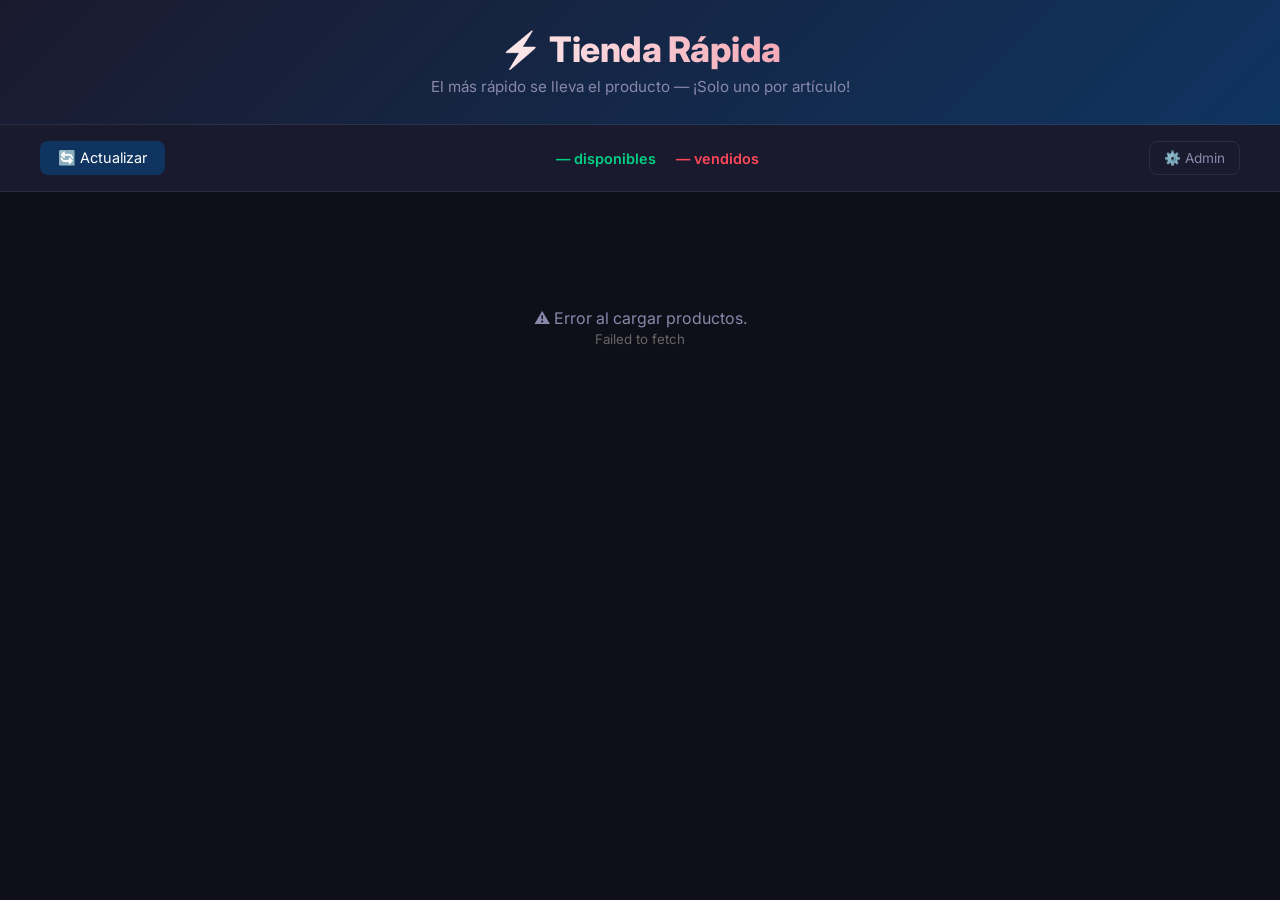
<file: frontend/index.html>
<!DOCTYPE html>
<html lang="es">
<head>
  <meta charset="UTF-8" />
  <meta name="viewport" content="width=device-width, initial-scale=1.0"/>
  <title>🏪 Tienda Rápida</title>
  <link rel="preconnect" href="https://fonts.googleapis.com">
  <link href="https://fonts.googleapis.com/css2?family=Inter:wght@300;400;600;700;800&display=swap" rel="stylesheet">
  <link rel="stylesheet" href="style.css"/>
</head>
<body>

  <!-- Header -->
  <header>
    <div class="header-inner">
      <div class="logo">⚡ Tienda Rápida</div>
      <p class="tagline">El más rápido se lleva el producto — ¡Solo uno por artículo!</p>
    </div>
  </header>

  <!-- Controles -->
  <div class="toolbar">
    <button class="btn-refresh" onclick="cargarProductos()">🔄 Actualizar</button>
    <div class="stats">
      <span id="stat-disponibles">— disponibles</span>
      <span id="stat-vendidos">— vendidos</span>
    </div>
    <a href="admin.html" class="btn-admin">⚙️ Admin</a>
  </div>

  <!-- Grid de productos -->
  <main id="catalogo">
    <div class="loading">
      <div class="spinner"></div>
      <p>Cargando productos...</p>
    </div>
  </main>

  <!-- Modal de compra -->
  <div id="modal-overlay" class="modal-overlay hidden" onclick="cerrarModal(event)">
    <div class="modal">
      <button class="modal-close" onclick="_cerrarModal()">✕</button>
      <h2>Confirmar Compra</h2>
      <div id="modal-producto-info"></div>

      <div class="form-group">
        <label for="inp-nombre">Nombre Completo</label>
        <input id="inp-nombre" type="text" placeholder="Juan Pérez" autocomplete="name"/>
      </div>
      <div class="form-group">
        <label for="inp-cedula">Cédula / ID</label>
        <input id="inp-cedula" type="text" placeholder="123456789" autocomplete="off"/>
      </div>

      <button id="btn-confirmar" class="btn-comprar-modal" onclick="confirmarCompra()">
        ✅ Confirmar Compra
      </button>
      <div id="modal-mensaje"></div>
    </div>
  </div>

  <script src="app.js"></script>
</body>
</html>
</file>
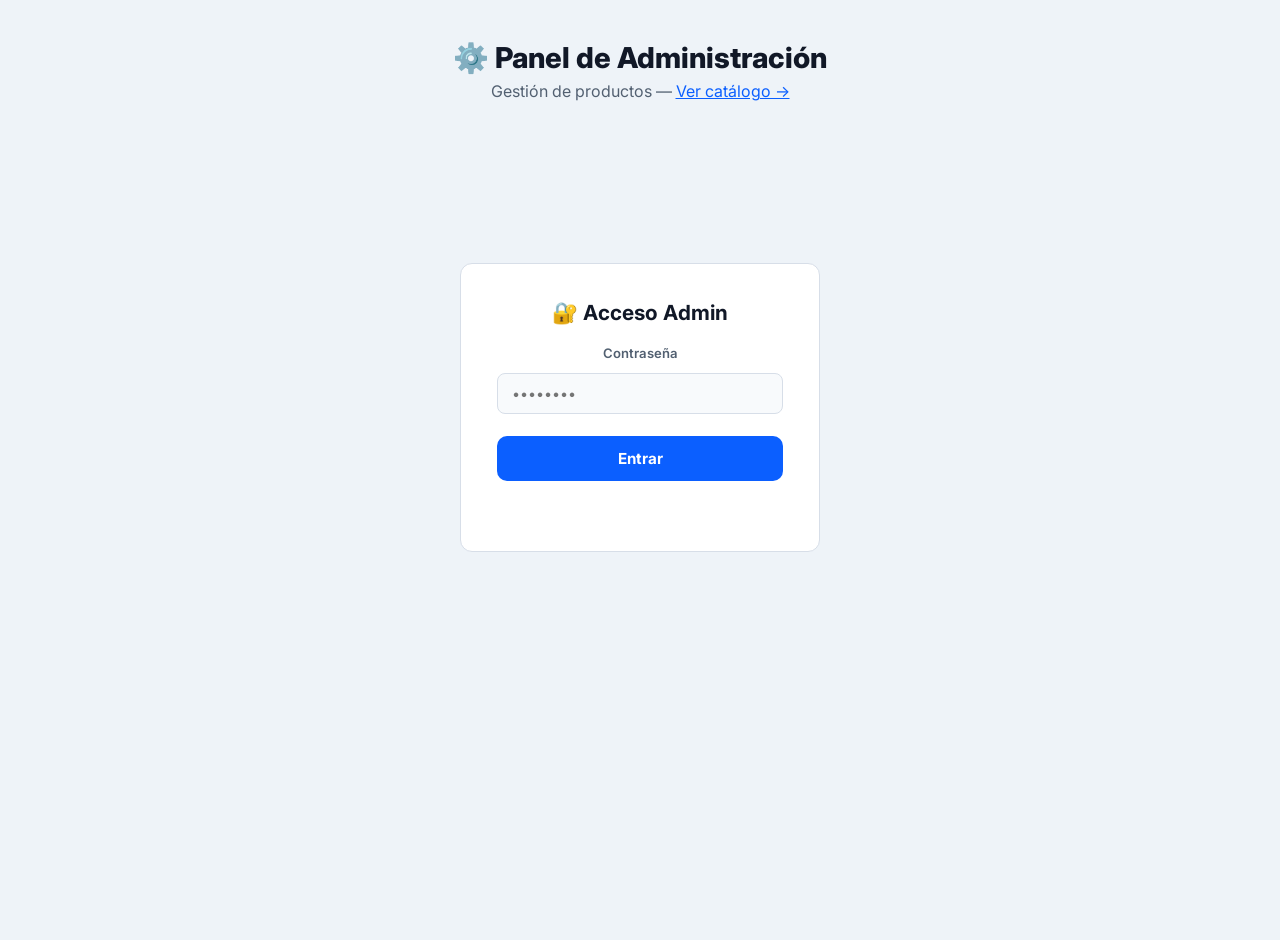
<file: admin.html>
<!DOCTYPE html>
<html lang="es">

<head>
  <meta charset="UTF-8" />
  <meta name="viewport" content="width=device-width, initial-scale=1.0" />
  <title>⚙️ Admin — Tienda Rápida</title>
  <link rel="preconnect" href="https://fonts.googleapis.com">
  <link href="https://fonts.googleapis.com/css2?family=Inter:wght@300;400;600;700;800&display=swap" rel="stylesheet">
  <link rel="stylesheet" href="css/style.css"/>
  <link rel="stylesheet" href="css/admin.css"/>
</head>

<body>
  <div class="admin-wrap">
    <div class="admin-header">
      <h1>⚙️ Panel de Administración</h1>
      <p>Gestión de productos — <a href="index.html" style="color:var(--accent)">Ver catálogo →</a></p>
    </div>

    <div id="screen-login">
      <div class="login-box">
        <h2>🔐 Acceso Admin</h2>
        <div class="form-group" style="margin-bottom:14px">
          <label for="inp-clave">Contraseña</label>
          <input id="inp-clave" type="password" placeholder="••••••••" onkeydown="if(event.key==='Enter')login()" />
        </div>
        <button class="btn-primary" onclick="login()">Entrar</button>
        <div id="msg-login" class="msg" style="margin-top:12px"></div>
      </div>
    </div>

    <div id="screen-admin">
      <div class="panel">
        <h2>➕ Agregar Producto <button class="btn-logout" onclick="logout()">Salir</button></h2>
        <div class="grid-2">
          <div class="form-group">
            <label>ID del Producto *</label>
            <input id="f-id" type="text" placeholder="001" />
          </div>
          <div class="form-group">
            <label>Precio (COP) *</label>
            <input id="f-precio" type="number" min="0" placeholder="150000" />
          </div>
          <div class="form-group">
            <label>Cantidad *</label>
            <input id="f-cantidad" type="number" min="1" value="1" />
          </div>
          <div class="form-group full">
            <label>Nombre del Producto *</label>
            <input id="f-nombre" type="text" placeholder="Tablet Samsung A7" />
          </div>
          <div class="form-group full">
            <label>Descripción</label>
            <input id="f-desc" type="text" placeholder="Pantalla 10.4&quot;, 64GB, WiFi" />
          </div>
          <div class="form-group full">
            <label>Imagen del Producto</label>
            <div class="upload-area" id="upload-area" onclick="document.getElementById('f-img-file').click()"
              ondragover="dragOver(event)" ondragleave="dragLeave(event)" ondrop="dropFile(event)">
              <input id="f-img-file" type="file" accept="image/*" style="display:none"
                onchange="seleccionarImagen(this)" />
              <div id="upload-placeholder">
                <span style="font-size:2rem">📁</span>
                <p>Haz clic o arrastra una imagen aquí</p>
                <small style="color:var(--text-muted)">JPG, PNG, WEBP — máx. 5 MB</small>
              </div>
              <img id="img-preview" class="img-preview" alt="Vista previa" />
            </div>
            <div id="upload-progress-wrap" style="display:none; margin-top:8px;">
              <div style="height:6px; background:var(--border); border-radius:99px; overflow:hidden;">
                <div id="upload-bar"
                  style="height:100%; width:0%; background:var(--green); border-radius:99px; transition:width 0.3s;">
                </div>
              </div>
              <small id="upload-status"
                style="color:var(--text-muted); font-size:0.8rem; display:block; margin-top:4px;">Subiendo
                imagen...</small>
            </div>
            <input id="f-img-url" type="hidden" />
          </div>
        </div>
        <button id="btn-agregar" class="btn-primary" onclick="agregarProducto()">✅ Publicar Producto</button>
        <div id="msg-agregar" class="msg"></div>
      </div>

      <div class="panel">
        <h2>📦 Productos en el Catálogo</h2>
        <div id="tabla-wrap">
          <p style="color:var(--text-muted);text-align:center">Cargando...</p>
        </div>
      </div>

      <div class="panel">
        <h2>💰 Historial de Ventas</h2>
        <div id="ventas-wrap">
          <p style="color:var(--text-muted);text-align:center">Cargando ventas...</p>
        </div>
      </div>
    </div>
  </div>

  <script src="js/config.js"></script>
  <script>
    const CONFIG = window.GARAJE_CONFIG || {};
    const API_URL = CONFIG.API_URL || "";
    const REQUEST_TIMEOUT_MS = CONFIG.REQUEST_TIMEOUT_MS || 15000;

    let claveAdmin = "";
    let imagenUrlSubida = "";
    let productosMapAdmin = {};

    async function login() {
      const clave = document.getElementById("inp-clave").value;
      if (!clave) {
        setMsg("msg-login", "Ingresa la contraseña.", "err");
        return;
      }

      const btn = document.querySelector("#screen-login button");
      btn.disabled = true;
      setMsg("msg-login", "Verificando credenciales...", "");

      try {
        const data = await apiPost({ accion: "verificarClave", clave });

        if (data.ok) {
          claveAdmin = clave;
          document.getElementById("screen-login").style.display = "none";
          document.getElementById("screen-admin").style.display = "block";
          await Promise.all([cargarProductos(), cargarVentas()]);
        } else {
          setMsg("msg-login", data.mensaje || "Contraseña incorrecta.", "err");
        }
      } catch (err) {
        setMsg("msg-login", "Error al conectar: " + err.message, "err");
      } finally {
        btn.disabled = false;
      }
    }

    function logout() {
      claveAdmin = "";
      imagenUrlSubida = "";
      productosMapAdmin = {};
      document.getElementById("screen-login").style.display = "flex";
      document.getElementById("screen-admin").style.display = "none";
      document.getElementById("inp-clave").value = "";
      limpiarFormularioProducto();
    }

    function dragOver(e) {
      e.preventDefault();
      document.getElementById("upload-area").classList.add("dragover");
    }

    function dragLeave(e) {
      e.preventDefault();
      document.getElementById("upload-area").classList.remove("dragover");
    }

    function dropFile(e) {
      e.preventDefault();
      document.getElementById("upload-area").classList.remove("dragover");
      const file = e.dataTransfer.files[0];
      if (file) procesarArchivo(file);
    }

    function seleccionarImagen(input) {
      if (input.files && input.files[0]) procesarArchivo(input.files[0]);
    }

    function procesarArchivo(file) {
      if (!claveAdmin) {
        alert("Primero inicia sesión.");
        return;
      }
      if (!file.type.startsWith("image/")) {
        alert("Por favor selecciona un archivo de imagen.");
        return;
      }
      if (file.size > 5 * 1024 * 1024) {
        alert("La imagen supera los 5 MB.");
        return;
      }

      const reader = new FileReader();
      reader.onload = function (e) {
        const preview = document.getElementById("img-preview");
        preview.src = e.target.result;
        preview.classList.add("visible");
        document.getElementById("upload-area").classList.add("has-image");
        subirADrive(file, e.target.result);
      };
      reader.readAsDataURL(file);
    }

    async function subirADrive(file, dataUrl) {
      const progressWrap = document.getElementById("upload-progress-wrap");
      const bar = document.getElementById("upload-bar");
      const status = document.getElementById("upload-status");
      const btnAgregar = document.getElementById("btn-agregar");

      progressWrap.style.display = "block";
      bar.style.background = "var(--green)";
      bar.style.width = "20%";
      status.textContent = "Subiendo imagen a Google Drive...";
      status.style.color = "var(--text-muted)";
      btnAgregar.disabled = true;
      imagenUrlSubida = "";
      document.getElementById("f-img-url").value = "";

      try {
        const base64 = dataUrl.split(",")[1];
        bar.style.width = "50%";

        const data = await apiPost({
          accion: "subirImagen",
          clave: claveAdmin,
          base64,
          mimeType: file.type,
          nombreArchivo: file.name
        });

        bar.style.width = "100%";
        if (data.ok) {
          imagenUrlSubida = data.url || "";
          document.getElementById("f-img-url").value = imagenUrlSubida;
          status.textContent = "Imagen subida correctamente";
          status.style.color = "var(--green)";
        } else {
          bar.style.background = "var(--red)";
          status.textContent = data.mensaje || "No fue posible subir la imagen.";
          status.style.color = "var(--red)";
        }
      } catch (err) {
        bar.style.background = "var(--red)";
        status.textContent = "Error de conexión: " + err.message;
        status.style.color = "var(--red)";
      } finally {
        btnAgregar.disabled = false;
      }
    }

    async function agregarProducto() {
      const btn = document.getElementById("btn-agregar");
      const id = document.getElementById("f-id").value.trim();
      const nombre = document.getElementById("f-nombre").value.trim();
      const precio = Number(document.getElementById("f-precio").value);
      const cantidad = Number(document.getElementById("f-cantidad").value);

      if (!id || !nombre || !Number.isFinite(precio) || !Number.isInteger(cantidad) || cantidad < 1) {
        setMsg("msg-agregar", "ID, nombre, precio y cantidad válida son obligatorios.", "err");
        return;
      }

      btn.disabled = true;
      setMsg("msg-agregar", "Publicando producto...", "");

      try {
        const data = await apiPost({
          accion: "agregarProducto",
          clave: claveAdmin,
          id,
          nombre,
          descripcion: document.getElementById("f-desc").value.trim(),
          precio,
          cantidad,
          imagenUrl: imagenUrlSubida
        });

        setMsg("msg-agregar", data.mensaje || (data.ok ? "Producto publicado." : "No fue posible publicar."), data.ok ? "ok" : "err");

        if (data.ok) {
          limpiarFormularioProducto();
          await cargarProductos();
        } else if ((data.mensaje || "").toLowerCase().includes("clave")) {
          setTimeout(logout, 1500);
        }
      } catch (err) {
        setMsg("msg-agregar", "Error de conexión: " + err.message, "err");
      } finally {
        btn.disabled = false;
      }
    }

    async function resetear(rowIndex) {
      const producto = productosMapAdmin[rowIndex];
      if (!producto) return;

      if (!confirm(`¿Volver a poner "${producto.nombre}" como Disponible?`)) return;

      try {
        const data = await apiPost({
          accion: "resetear",
          clave: claveAdmin,
          id: producto.id,
          rowIndex
        });
        alert(data.mensaje || (data.ok ? "Producto reseteado." : "No fue posible resetear."));
        if (data.ok) await cargarProductos();
        if (!data.ok && (data.mensaje || "").toLowerCase().includes("clave")) logout();
      } catch (err) {
        alert("Error de conexión: " + err.message);
      }
    }

    async function cargarProductos() {
      const wrap = document.getElementById("tabla-wrap");
      wrap.innerHTML = `<p style="color:var(--text-muted);text-align:center">Cargando...</p>`;

      try {
        const data = await cargarProductosAdmin();
        if (!data.ok) throw new Error(data.mensaje || data.error || "Error desconocido");

        productosMapAdmin = {};
        const productos = (data.productos || []).map(normalizarProductoAdmin);
        productos.forEach(p => { productosMapAdmin[p.rowIndex] = p; });

        renderTabla(productos);
      } catch (e) {
        wrap.innerHTML = `<p style="color:var(--red)"></p>`;
        wrap.querySelector("p").textContent = "Error: " + e.message;
      }
    }

    async function cargarVentas() {
      const wrap = document.getElementById("ventas-wrap");
      try {
        const data = await apiPost({ accion: "listarVentas", clave: claveAdmin });
        if (!data.ok) throw new Error(data.mensaje || "Error al cargar ventas");
        renderVentas(data.ventas || []);
      } catch (e) {
        wrap.innerHTML = `<p style="color:var(--red)">Error: ${e.message}</p>`;
      }
    }

    function renderVentas(ventas) {
      const wrap = document.getElementById("ventas-wrap");
      if (!ventas.length) {
        wrap.innerHTML = `<p style="color:var(--text-muted);text-align:center">Aún no hay ventas registradas.</p>`;
        return;
      }

      wrap.innerHTML = `
      <table class="product-table">
        <thead><tr>
          <th>Fecha</th><th>Producto</th><th>Cant.</th><th>Total</th><th>Comprador</th>
        </tr></thead>
        <tbody>
          ${ventas.map(v => `
            <tr>
              <td><small>${escHtml(v.fecha)}</small></td>
              <td><strong>${escHtml(v.producto)}</strong><br><small style="color:var(--text-muted)">ID: ${escHtml(v.idProducto)}</small></td>
              <td>${v.cantidad}</td>
              <td>${formatCOP(v.total)}</td>
              <td><strong>${escHtml(v.comprador)}</strong><br><small style="color:var(--text-muted)">${escHtml(v.cedula)}</small></td>
            </tr>
          `).join("")}
        </tbody>
      </table>`;
    }

    async function cargarProductosAdmin() {
      const data = await apiPost({ accion: "listarAdmin", clave: claveAdmin });
      // Eliminamos el fallback a apiGet() para que si falla el admin, sepamos por qué (ej. clave incorrecta)
      // y no nos muestre datos públicos por error.
      return data;
    }

    function renderTabla(productos) {
      const wrap = document.getElementById("tabla-wrap");
      if (!productos.length) {
        wrap.innerHTML = `<p style="color:var(--text-muted);text-align:center">No hay productos aún.</p>`;
        return;
      }

      wrap.innerHTML = `
      <table class="product-table">
        <thead><tr>
          <th>Img</th><th>Nombre</th><th>Precio</th><th>Stock</th><th>Estado</th><th>Acciones</th>
        </tr></thead>
        <tbody>
          ${productos.map(p => {
            const vendido = p.estado === "Vendido";
            const rowIndex = Number.isFinite(p.rowIndex) ? p.rowIndex : 0;
            // Mostramos el comprador si existe el dato, aunque no esté totalmente vendido
            const comprador = p.comprador
              ? `<br><small style="color:var(--text-muted)">🙋‍♂️ ${escHtml(p.comprador)} (${escHtml(p.cedula)})<br>🕒 ${escHtml(p.fecha)}</small>`
              : "";

            return `
            <tr>
              <td>${p.imagenUrl ? `<img src="${escAttr(p.imagenUrl)}" alt="">` : `<div class="no-img">🛍️</div>`}</td>
              <td><strong>${escHtml(p.nombre)}</strong><br><small style="color:var(--text-muted)">${escHtml(p.descripcion)}</small></td>
              <td>${formatCOP(p.precio)}</td>
              <td><strong>${p.cantidadDisponible}</strong><br><small style="color:var(--text-muted)">de ${p.cantidadInicial}</small></td>
              <td>
                <span class="status-dot ${vendido ? "dot-sold" : "dot-ok"}"></span>${escHtml(p.estado)}
                ${comprador}
              </td>
              <td>${vendido ? `<button class="btn-sm btn-reset" onclick="resetear(${rowIndex})">🔄 Resetear</button>` : "—"}</td>
            </tr>`;
          }).join("")}
        </tbody>
      </table>`;
    }

    function limpiarFormularioProducto() {
      ["f-id", "f-nombre", "f-desc", "f-precio"].forEach(id => document.getElementById(id).value = "");
      document.getElementById("f-cantidad").value = "1";
      imagenUrlSubida = "";
      document.getElementById("f-img-url").value = "";
      document.getElementById("img-preview").classList.remove("visible");
      document.getElementById("img-preview").src = "";
      document.getElementById("upload-area").classList.remove("has-image");
      document.getElementById("upload-progress-wrap").style.display = "none";
      document.getElementById("f-img-file").value = "";
    }

    async function apiGet() {
      const separator = API_URL.includes("?") ? "&" : "?";
      return requestJson(`${API_URL}${separator}_=${Date.now()}`, {
        method: "GET",
        cache: "no-store"
      });
    }

    async function apiPost(payload) {
      if (!API_URL) throw new Error("Falta configurar la URL del API.");
      return requestJson(API_URL, {
        method: "POST",
        headers: { "Content-Type": "text/plain;charset=utf-8" },
        body: JSON.stringify(payload),
        cache: "no-store"
      });
    }

    async function requestJson(url, options) {
      const controller = new AbortController();
      const timeout = setTimeout(() => controller.abort(), REQUEST_TIMEOUT_MS);

      try {
        const res = await fetch(url, { ...options, signal: controller.signal });
        if (!res.ok) throw new Error("HTTP " + res.status);
        return await res.json();
      } catch (err) {
        if (err.name === "AbortError") throw new Error("Tiempo de espera agotado");
        throw err;
      } finally {
        clearTimeout(timeout);
      }
    }

    function normalizarProductoAdmin(p) {
      return {
        id: String(p.id || "").trim(),
        imagenUrl: String(p.imagenUrl || "").trim(),
        nombre: String(p.nombre || "Sin nombre").trim(),
        descripcion: String(p.descripcion || "").trim(),
        precio: p.precio,
        estado: String(p.estado || "Disponible").trim(),
        cantidadDisponible: normalizarCantidad(p.cantidadDisponible, p.estado),
        cantidadInicial: normalizarCantidadInicial(p.cantidadInicial, p.cantidadDisponible, p.estado),
        comprador: String(p.comprador || "").trim(),
        cedula: String(p.cedula || "").trim(),
        fecha: String(p.fecha || "").trim(),
        rowIndex: Number(p.rowIndex)
      };
    }

    function normalizarCantidad(cantidad, estado) {
      const value = Number(cantidad);
      if (Number.isFinite(value)) return Math.max(0, Math.floor(value));
      return String(estado || "") === "Vendido" ? 0 : 1;
    }

    function normalizarCantidadInicial(cantidadInicial, cantidadDisponible, estado) {
      const value = Number(cantidadInicial);
      if (Number.isFinite(value) && value > 0) return Math.floor(value);
      return Math.max(1, normalizarCantidad(cantidadDisponible, estado));
    }

    function escHtml(str) {
      if (str === null || str === undefined) return "";
      return String(str)
        .replace(/&/g, "&amp;")
        .replace(/</g, "&lt;")
        .replace(/>/g, "&gt;")
        .replace(/"/g, "&quot;")
        .replace(/'/g, "&#39;");
    }

    function escAttr(str) {
      return escHtml(str).replace(/`/g, "&#96;");
    }

    function formatCOP(v) {
      if (v === null || v === undefined || v === "") return "—";
      return new Intl.NumberFormat("es-CO", { style: "currency", currency: "COP", maximumFractionDigits: 0 }).format(v);
    }

    function setMsg(id, text, type) {
      const el = document.getElementById(id);
      el.textContent = text;
      el.className = "msg " + (type || "");
    }
  </script>
</body>

</html>
</file>
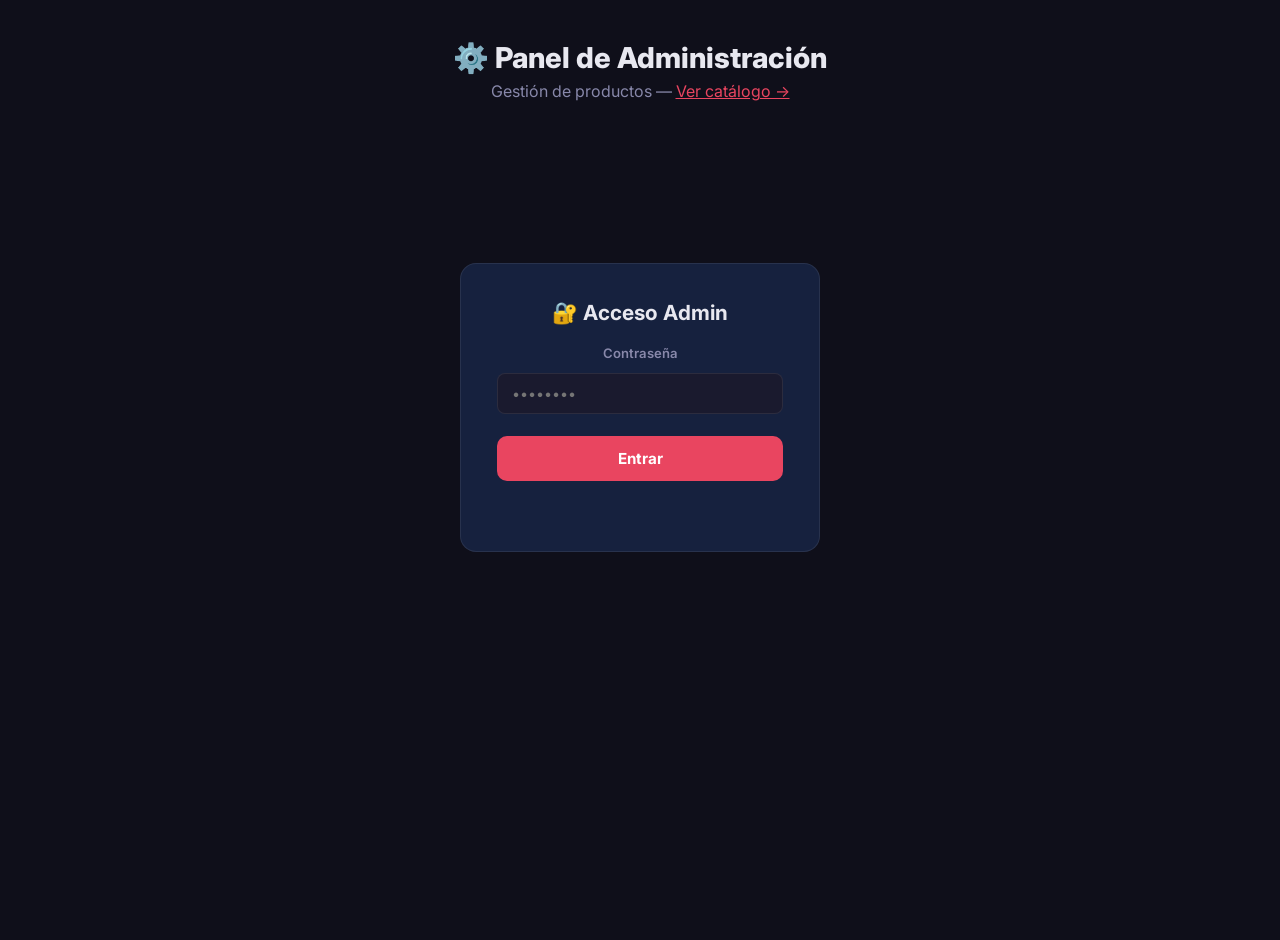
<file: frontend/admin.html>
<!DOCTYPE html>
<html lang="es">

<head>
  <meta charset="UTF-8" />
  <meta name="viewport" content="width=device-width, initial-scale=1.0" />
  <title>⚙️ Admin — Tienda Rápida</title>
  <link rel="preconnect" href="https://fonts.googleapis.com">
  <link href="https://fonts.googleapis.com/css2?family=Inter:wght@300;400;600;700;800&display=swap" rel="stylesheet">
  <link rel="stylesheet" href="style.css" />
  <style>
    /* ── Estilos exclusivos del admin ── */
    .admin-wrap {
      max-width: 700px;
      margin: 40px auto;
      padding: 0 20px 60px;
    }

    .admin-header {
      text-align: center;
      margin-bottom: 36px;
    }

    .admin-header h1 {
      font-size: 1.8rem;
      font-weight: 800;
    }

    .admin-header p {
      color: var(--text-muted);
      margin-top: 6px;
    }

    /* Pantalla de login */
    #screen-login {
      display: flex;
      flex-direction: column;
      align-items: center;
      justify-content: center;
      min-height: 60vh;
      gap: 16px;
    }

    #screen-admin {
      display: none;
    }

    .login-box {
      background: var(--card);
      border: 1px solid var(--border);
      border-radius: var(--radius);
      padding: 36px;
      width: 100%;
      max-width: 360px;
      text-align: center;
    }

    .login-box h2 {
      font-size: 1.3rem;
      margin-bottom: 20px;
    }

    /* Panel */
    .panel {
      background: var(--card);
      border: 1px solid var(--border);
      border-radius: var(--radius);
      padding: 28px;
      margin-bottom: 28px;
    }

    .panel h2 {
      font-size: 1.1rem;
      font-weight: 700;
      margin-bottom: 20px;
      display: flex;
      align-items: center;
      gap: 8px;
    }

    .grid-2 {
      display: grid;
      grid-template-columns: 1fr 1fr;
      gap: 14px;
    }

    .full {
      grid-column: 1 / -1;
    }

    .form-group label {
      font-size: 0.82rem;
      font-weight: 600;
      color: var(--text-muted);
      display: block;
      margin-bottom: 6px;
    }

    .form-group input,
    .form-group textarea {
      width: 100%;
      background: var(--surface);
      border: 1px solid var(--border);
      border-radius: 8px;
      padding: 11px 14px;
      color: var(--text);
      font-size: 0.9rem;
      font-family: inherit;
      transition: border-color 0.2s;
      resize: vertical;
    }

    .form-group input:focus,
    .form-group textarea:focus {
      outline: none;
      border-color: var(--accent);
    }

    .img-preview {
      width: 100%;
      height: 160px;
      object-fit: cover;
      border-radius: 10px;
      margin-top: 10px;
      display: none;
      background: var(--surface);
    }

    .img-preview.visible {
      display: block;
    }

    .btn-primary {
      width: 100%;
      padding: 13px;
      background: var(--accent);
      color: #fff;
      border: none;
      border-radius: 10px;
      font-size: 0.95rem;
      font-weight: 700;
      font-family: inherit;
      cursor: pointer;
      transition: background 0.2s;
      margin-top: 8px;
    }

    .btn-primary:hover {
      background: #c73652;
    }

    .btn-primary:disabled {
      background: #333355;
      color: var(--text-muted);
      cursor: not-allowed;
    }

    .btn-sm {
      padding: 6px 14px;
      font-size: 0.8rem;
      font-weight: 600;
      border: none;
      border-radius: 7px;
      cursor: pointer;
      font-family: inherit;
      transition: background 0.2s;
    }

    .btn-reset {
      background: #ff475733;
      color: var(--red);
    }

    .btn-reset:hover {
      background: #ff475766;
    }

    .msg {
      text-align: center;
      font-size: 0.9rem;
      font-weight: 600;
      min-height: 22px;
      margin-top: 10px;
    }

    .msg.ok {
      color: var(--green);
    }

    .msg.err {
      color: var(--red);
    }

    /* Tabla de productos */
    .product-table {
      width: 100%;
      border-collapse: collapse;
      font-size: 0.85rem;
    }

    .product-table th {
      text-align: left;
      color: var(--text-muted);
      font-weight: 600;
      padding: 8px 10px;
      border-bottom: 1px solid var(--border);
    }

    .product-table td {
      padding: 10px;
      border-bottom: 1px solid var(--border);
      vertical-align: middle;
    }

    .product-table tr:last-child td {
      border-bottom: none;
    }

    .product-table img {
      width: 48px;
      height: 48px;
      object-fit: cover;
      border-radius: 6px;
    }

    .no-img {
      width: 48px;
      height: 48px;
      background: var(--surface);
      border-radius: 6px;
      display: flex;
      align-items: center;
      justify-content: center;
      font-size: 1.4rem;
    }

    .status-dot {
      display: inline-block;
      width: 8px;
      height: 8px;
      border-radius: 50%;
      margin-right: 6px;
    }

    .dot-ok {
      background: var(--green);
    }

    .dot-sold {
      background: var(--red);
    }

    .btn-logout {
      background: transparent;
      border: 1px solid var(--border);
      color: var(--text-muted);
      border-radius: 8px;
      padding: 6px 14px;
      cursor: pointer;
      font-family: inherit;
      font-size: 0.85rem;
      float: right;
      margin-top: -4px;
    }

    .btn-logout:hover {
      color: var(--text);
    }

    .upload-area {
      border: 2px dashed var(--border);
      border-radius: 10px;
      padding: 24px;
      text-align: center;
      cursor: pointer;
      transition: border-color 0.2s, background 0.2s;
      position: relative;
      min-height: 100px;
      display: flex;
      align-items: center;
      justify-content: center;
    }

    .upload-area:hover,
    .upload-area.dragover {
      border-color: var(--accent);
      background: rgba(233, 69, 96, 0.05);
    }

    .upload-area.has-image {
      padding: 0;
      border-style: solid;
    }

    .upload-area.has-image #upload-placeholder {
      display: none;
    }

    #upload-placeholder {
      display: flex;
      flex-direction: column;
      align-items: center;
      gap: 6px;
    }

    .img-preview {
      width: 100%;
      max-height: 200px;
      object-fit: cover;
      border-radius: 8px;
      display: none;
    }

    .img-preview.visible {
      display: block;
    }

    @media (max-width: 600px) {
      .grid-2 {
        grid-template-columns: 1fr;
      }
    }
  </style>
</head>

<body>
  <div class="admin-wrap">
    <div class="admin-header">
      <h1>⚙️ Panel de Administración</h1>
      <p>Gestión de productos — <a href="index.html" style="color:var(--accent)">Ver catálogo →</a></p>
    </div>

    <!-- ── Pantalla de login ── -->
    <div id="screen-login">
      <div class="login-box">
        <h2>🔐 Acceso Admin</h2>
        <div class="form-group" style="margin-bottom:14px">
          <label for="inp-clave">Contraseña</label>
          <input id="inp-clave" type="password" placeholder="••••••••" onkeydown="if(event.key==='Enter')login()" />
        </div>
        <button class="btn-primary" onclick="login()">Entrar</button>
        <div id="msg-login" class="msg" style="margin-top:12px"></div>
      </div>
    </div>

    <!-- ── Panel principal ── -->
    <div id="screen-admin">

      <!-- Agregar producto -->
      <div class="panel">
        <h2>➕ Agregar Producto <button class="btn-logout" onclick="logout()">Salir</button></h2>
        <div class="grid-2">
          <div class="form-group">
            <label>ID del Producto *</label>
            <input id="f-id" type="text" placeholder="001" />
          </div>
          <div class="form-group">
            <label>Precio (COP) *</label>
            <input id="f-precio" type="number" placeholder="150000" />
          </div>
          <div class="form-group full">
            <label>Nombre del Producto *</label>
            <input id="f-nombre" type="text" placeholder="Tablet Samsung A7" />
          </div>
          <div class="form-group full">
            <label>Descripción</label>
            <input id="f-desc" type="text" placeholder="Pantalla 10.4&quot;, 64GB, WiFi" />
          </div>
          <div class="form-group full">
            <label>Imagen del Producto</label>
            <div class="upload-area" id="upload-area" onclick="document.getElementById('f-img-file').click()"
              ondragover="dragOver(event)" ondrop="dropFile(event)">
              <input id="f-img-file" type="file" accept="image/*" style="display:none"
                onchange="seleccionarImagen(this)" />
              <div id="upload-placeholder">
                <span style="font-size:2rem">📁</span>
                <p>Haz clic o arrastra una imagen aquí</p>
                <small style="color:var(--text-muted)">JPG, PNG, WEBP — máx. 5 MB</small>
              </div>
              <img id="img-preview" class="img-preview" alt="Vista previa" />
            </div>
            <div id="upload-progress-wrap" style="display:none; margin-top:8px;">
              <div style="height:6px; background:var(--border); border-radius:99px; overflow:hidden;">
                <div id="upload-bar"
                  style="height:100%; width:0%; background:var(--green); border-radius:99px; transition:width 0.3s;">
                </div>
              </div>
              <small id="upload-status"
                style="color:var(--text-muted); font-size:0.8rem; display:block; margin-top:4px;">Subiendo
                imagen...</small>
            </div>
            <!-- Campo oculto que almacena la URL resultante -->
            <input id="f-img-url" type="hidden" />
          </div>
        </div>
        <button id="btn-agregar" class="btn-primary" onclick="agregarProducto()">✅ Publicar Producto</button>
        <div id="msg-agregar" class="msg"></div>
      </div>

      <!-- Lista de productos -->
      <div class="panel">
        <h2>📦 Productos en el Catálogo</h2>
        <div id="tabla-wrap">
          <p style="color:var(--text-muted);text-align:center">Cargando...</p>
        </div>
      </div>

    </div><!-- /screen-admin -->
  </div>

  <script>
    // ── Config ────────────────────────────────────────────
    const API_URL = "https://script.google.com/macros/s/AKfycbz_kncGQ1O3avUgsqHkmA_DyIXUMtATfAig1l-IzytOVzPLQMNeBaO7dDADET4tcOGFww/exec";

    let claveAdmin = "";
    let imagenUrlSubida = ""; // URL resultante tras subir a Drive

    // ── Login ─────────────────────────────────────────────
    function login() {
      const clave = document.getElementById("inp-clave").value;
      if (!clave) { setMsg("msg-login", "Ingresa la contraseña.", "err"); return; }
      claveAdmin = clave;
      document.getElementById("screen-login").style.display = "none";
      document.getElementById("screen-admin").style.display = "block";
      cargarProductos();
    }

    function logout() {
      claveAdmin = "";
      imagenUrlSubida = "";
      document.getElementById("screen-login").style.display = "flex";
      document.getElementById("screen-admin").style.display = "none";
      document.getElementById("inp-clave").value = "";
    }

    // ── Drag & Drop ────────────────────────────────────────
    function dragOver(e) {
      e.preventDefault();
      document.getElementById("upload-area").classList.add("dragover");
    }
    function dropFile(e) {
      e.preventDefault();
      document.getElementById("upload-area").classList.remove("dragover");
      const file = e.dataTransfer.files[0];
      if (file) procesarArchivo(file);
    }

    // ── Selección de archivo ───────────────────────────────
    function seleccionarImagen(input) {
      if (input.files && input.files[0]) procesarArchivo(input.files[0]);
    }

    function procesarArchivo(file) {
      if (!file.type.startsWith("image/")) {
        alert("Por favor selecciona un archivo de imagen."); return;
      }
      if (file.size > 5 * 1024 * 1024) {
        alert("La imagen supera los 5 MB."); return;
      }

      const reader = new FileReader();
      reader.onload = function (e) {
        // Mostrar preview local
        const preview = document.getElementById("img-preview");
        preview.src = e.target.result;
        preview.classList.add("visible");
        document.getElementById("upload-area").classList.add("has-image");

        // Subir a Drive
        subirADrive(file, e.target.result);
      };
      reader.readAsDataURL(file);
    }

    async function subirADrive(file, dataUrl) {
      const progressWrap = document.getElementById("upload-progress-wrap");
      const bar = document.getElementById("upload-bar");
      const status = document.getElementById("upload-status");
      const btnAgregar = document.getElementById("btn-agregar");

      progressWrap.style.display = "block";
      bar.style.width = "20%";
      status.textContent = "Subiendo imagen a Google Drive...";
      btnAgregar.disabled = true;
      imagenUrlSubida = "";

      // Extraer base64 puro (sin encabezado data:...;base64,)
      const base64 = dataUrl.split(",")[1];

      bar.style.width = "50%";

      try {
        const res = await fetch(API_URL, {
          method: "POST",
          headers: { "Content-Type": "text/plain" },
          body: JSON.stringify({
            accion: "subirImagen",
            clave: claveAdmin,
            base64,
            mimeType: file.type,
            nombreArchivo: file.name
          })
        });

        bar.style.width = "80%";
        const data = await res.json();

        if (data.ok) {
          imagenUrlSubida = data.url;
          bar.style.width = "100%";
          status.textContent = "✅ Imagen subida correctamente";
          status.style.color = "var(--green)";
          btnAgregar.disabled = false;
        } else {
          bar.style.width = "100%";
          bar.style.background = "var(--red)";
          status.textContent = "❌ " + data.mensaje;
          status.style.color = "var(--red)";
          btnAgregar.disabled = false;
        }
      } catch (err) {
        bar.style.background = "var(--red)";
        status.textContent = "❌ Error de conexión: " + err.message;
        status.style.color = "var(--red)";
        btnAgregar.disabled = false;
      }
    }

    // ── Agregar producto ───────────────────────────────────
    async function agregarProducto() {
      const btn = document.getElementById("btn-agregar");
      const id = document.getElementById("f-id").value.trim();
      const nombre = document.getElementById("f-nombre").value.trim();
      const precio = document.getElementById("f-precio").value.trim();

      if (!id || !nombre || !precio) {
        setMsg("msg-agregar", "ID, Nombre y Precio son obligatorios.", "err"); return;
      }

      btn.disabled = true;
      setMsg("msg-agregar", "⏳ Publicando producto...", "");

      const res = await fetch(API_URL, {
        method: "POST",
        headers: { "Content-Type": "text/plain" },
        body: JSON.stringify({
          accion: "agregarProducto",
          clave: claveAdmin,
          id,
          nombre,
          descripcion: document.getElementById("f-desc").value.trim(),
          precio: parseFloat(precio),
          imagenUrl: imagenUrlSubida
        })
      });

      const data = await res.json();
      setMsg("msg-agregar", data.mensaje, data.ok ? "ok" : "err");
      btn.disabled = false;

      if (data.ok) {
        // Limpiar formulario
        ["f-id", "f-nombre", "f-desc", "f-precio"].forEach(id => document.getElementById(id).value = "");
        imagenUrlSubida = "";
        document.getElementById("img-preview").classList.remove("visible");
        document.getElementById("img-preview").src = "";
        document.getElementById("upload-area").classList.remove("has-image");
        document.getElementById("upload-progress-wrap").style.display = "none";
        document.getElementById("f-img-file").value = "";
        cargarProductos();
      } else if (data.mensaje.includes("Clave")) {
        setTimeout(logout, 1500);
      }
    }

    // ── Resetear producto ──────────────────────────────────
    async function resetear(rowIndex, nombre) {
      if (!confirm(`¿Volver a poner "${nombre}" como Disponible?`)) return;
      const res = await fetch(API_URL, {
        method: "POST",
        headers: { "Content-Type": "text/plain" },
        body: JSON.stringify({ accion: "resetear", clave: claveAdmin, rowIndex })
      });
      const data = await res.json();
      alert(data.mensaje);
      if (data.ok) cargarProductos();
    }

    // ── Cargar lista ───────────────────────────────────────
    async function cargarProductos() {
      const wrap = document.getElementById("tabla-wrap");
      wrap.innerHTML = `<p style="color:var(--text-muted);text-align:center">Cargando...</p>`;
      try {
        const res = await fetch(API_URL);
        const data = await res.json();
        if (!data.ok) throw new Error(data.error);
        renderTabla(data.productos);
      } catch (e) {
        wrap.innerHTML = `<p style="color:var(--red)">Error: ${e.message}</p>`;
      }
    }

    function renderTabla(productos) {
      const wrap = document.getElementById("tabla-wrap");
      if (!productos.length) { wrap.innerHTML = `<p style="color:var(--text-muted);text-align:center">No hay productos aún.</p>`; return; }

      wrap.innerHTML = `
      <table class="product-table">
        <thead><tr>
          <th>Img</th><th>Nombre</th><th>Precio</th><th>Estado</th><th>Acciones</th>
        </tr></thead>
        <tbody>
          ${productos.map(p => `
            <tr>
              <td>${p.imagenUrl ? `<img src="${p.imagenUrl}" onerror="this.style.display='none'">` : `<div class="no-img">🛍️</div>`}</td>
              <td><strong>${p.nombre}</strong><br><small style="color:var(--text-muted)">${p.descripcion || ''}</small></td>
              <td>${formatCOP(p.precio)}</td>
              <td><span class="status-dot ${p.estado === 'Vendido' ? 'dot-sold' : 'dot-ok'}"></span>${p.estado}</td>
              <td>${p.estado === 'Vendido' ? `<button class="btn-sm btn-reset" onclick="resetear(${p.rowIndex}, '${p.nombre.replace(/'/g, "\\'")}')">🔄 Resetear</button>` : '—'}</td>
            </tr>`).join("")}
        </tbody>
      </table>`;
    }

    function formatCOP(v) {
      if (!v && v !== 0) return "—";
      return new Intl.NumberFormat("es-CO", { style: "currency", currency: "COP", maximumFractionDigits: 0 }).format(v);
    }

    function setMsg(id, text, type) {
      const el = document.getElementById(id);
      el.innerHTML = text;
      el.className = "msg " + type;
    }
  </script>
</body>

</html>
</file>
<file: frontend/style.css>
/* ============================================================
   CATÁLOGO RÁPIDO - Estilos
   ============================================================ */
:root {
  --bg: #0f0f1a;
  --surface: #1a1a2e;
  --card: #16213e;
  --accent: #e94560;
  --accent2: #0f3460;
  --green: #00d084;
  --red: #ff4757;
  --text: #e8e8f0;
  --text-muted: #8888aa;
  --border: rgba(255,255,255,0.08);
  --radius: 16px;
  --shadow: 0 8px 32px rgba(0,0,0,0.4);
}

* { box-sizing: border-box; margin: 0; padding: 0; }

body {
  font-family: 'Inter', sans-serif;
  background: var(--bg);
  color: var(--text);
  min-height: 100vh;
}

/* ── Header ── */
header {
  background: linear-gradient(135deg, var(--surface), var(--accent2));
  border-bottom: 1px solid var(--border);
  padding: 28px 40px;
  text-align: center;
}
.logo {
  font-size: 2.2rem;
  font-weight: 800;
  letter-spacing: -0.5px;
  background: linear-gradient(90deg, #fff 30%, var(--accent));
  -webkit-background-clip: text;
  -webkit-text-fill-color: transparent;
}
.tagline {
  margin-top: 6px;
  color: var(--text-muted);
  font-size: 0.95rem;
}

/* ── Toolbar ── */
.toolbar {
  display: flex;
  align-items: center;
  justify-content: space-between;
  padding: 16px 40px;
  background: var(--surface);
  border-bottom: 1px solid var(--border);
}
.btn-refresh {
  background: var(--accent2);
  color: #fff;
  border: none;
  border-radius: 8px;
  padding: 8px 18px;
  font-size: 0.9rem;
  cursor: pointer;
  font-family: inherit;
  transition: background 0.2s;
}
.btn-refresh:hover { background: var(--accent); }
.btn-admin {
  background: transparent;
  border: 1px solid var(--border);
  color: var(--text-muted);
  border-radius: 8px;
  padding: 8px 14px;
  font-size: 0.85rem;
  font-family: inherit;
  text-decoration: none;
  transition: color 0.2s, border-color 0.2s;
}
.btn-admin:hover { color: var(--text); border-color: var(--accent); }
.stats { font-size: 0.9rem; color: var(--text-muted); display: flex; gap: 20px; }
#stat-disponibles { color: var(--green); font-weight: 600; }
#stat-vendidos { color: var(--red); font-weight: 600; }

/* ── Grid ── */
main {
  display: grid;
  grid-template-columns: repeat(auto-fill, minmax(280px, 1fr));
  gap: 24px;
  padding: 36px 40px;
  max-width: 1400px;
  margin: 0 auto;
}

/* ── Loading ── */
.loading {
  grid-column: 1 / -1;
  text-align: center;
  padding: 80px 0;
  color: var(--text-muted);
}
.spinner {
  width: 44px; height: 44px;
  border: 4px solid var(--border);
  border-top-color: var(--accent);
  border-radius: 50%;
  animation: spin 0.8s linear infinite;
  margin: 0 auto 16px;
}
@keyframes spin { to { transform: rotate(360deg); } }

/* ── Card de producto ── */
.card {
  background: var(--card);
  border: 1px solid var(--border);
  border-radius: var(--radius);
  overflow: hidden;
  display: flex;
  flex-direction: column;
  transition: transform 0.25s, box-shadow 0.25s;
  position: relative;
}
.card:hover { transform: translateY(-6px); box-shadow: var(--shadow); }
.card.vendido { opacity: 0.6; }

.card-img-wrap {
  width: 100%;
  height: 200px;
  background: var(--surface);
  display: flex;
  align-items: center;
  justify-content: center;
  overflow: hidden;
}
.card-img-wrap img {
  width: 100%; height: 100%;
  object-fit: cover;
  transition: transform 0.4s;
}
.card:hover .card-img-wrap img { transform: scale(1.05); }
.img-placeholder { font-size: 4rem; }

.badge {
  position: absolute;
  top: 12px; right: 12px;
  padding: 4px 12px;
  border-radius: 99px;
  font-size: 0.75rem;
  font-weight: 700;
  letter-spacing: 0.5px;
  text-transform: uppercase;
}
.badge-disponible { background: var(--green); color: #000; }
.badge-vendido { background: var(--red); color: #fff; }

.card-body { padding: 18px; flex: 1; display: flex; flex-direction: column; gap: 8px; }
.card-body h3 { font-size: 1.1rem; font-weight: 700; }
.card-desc { font-size: 0.85rem; color: var(--text-muted); line-height: 1.5; flex: 1; }
.card-precio {
  font-size: 1.4rem;
  font-weight: 800;
  color: var(--green);
  margin-top: 4px;
}

.btn-comprar {
  margin: 0 18px 18px;
  padding: 13px;
  border: none;
  border-radius: 10px;
  font-size: 0.95rem;
  font-weight: 700;
  font-family: inherit;
  cursor: pointer;
  transition: all 0.2s;
  background: var(--accent);
  color: #fff;
}
.btn-comprar:hover { background: #c73652; transform: scale(1.02); }
.btn-comprar:disabled {
  background: #333355;
  color: var(--text-muted);
  cursor: not-allowed;
  transform: none;
}

/* ── Modal ── */
.modal-overlay {
  position: fixed; inset: 0;
  background: rgba(0,0,0,0.75);
  display: flex; align-items: center; justify-content: center;
  z-index: 100;
  backdrop-filter: blur(4px);
  padding: 20px;
}
.hidden { display: none !important; }

.modal {
  background: var(--card);
  border: 1px solid var(--border);
  border-radius: var(--radius);
  padding: 36px;
  width: 100%; max-width: 440px;
  position: relative;
  animation: fadeUp 0.25s ease;
}
@keyframes fadeUp {
  from { opacity: 0; transform: translateY(20px); }
  to   { opacity: 1; transform: translateY(0); }
}

.modal h2 { font-size: 1.4rem; font-weight: 800; margin-bottom: 16px; }
.modal-close {
  position: absolute; top: 16px; right: 16px;
  background: var(--accent2); border: none; color: #fff;
  border-radius: 50%; width: 32px; height: 32px;
  cursor: pointer; font-size: 1rem;
}
#modal-producto-info {
  background: var(--surface);
  border-radius: 10px;
  padding: 12px 16px;
  margin-bottom: 20px;
  font-size: 0.95rem;
  color: var(--text-muted);
}
#modal-producto-info strong { color: var(--text); font-size: 1.1rem; display: block; margin-bottom: 2px; }

.form-group { display: flex; flex-direction: column; gap: 6px; margin-bottom: 16px; }
.form-group label { font-size: 0.85rem; font-weight: 600; color: var(--text-muted); }
.form-group input {
  background: var(--surface);
  border: 1px solid var(--border);
  border-radius: 8px;
  padding: 12px 14px;
  color: var(--text);
  font-size: 0.95rem;
  font-family: inherit;
  transition: border-color 0.2s;
}
.form-group input:focus { outline: none; border-color: var(--accent); }

.btn-comprar-modal {
  width: 100%; padding: 14px;
  background: var(--green);
  color: #000;
  border: none; border-radius: 10px;
  font-size: 1rem; font-weight: 800;
  font-family: inherit; cursor: pointer;
  transition: all 0.2s;
  margin-bottom: 12px;
}
.btn-comprar-modal:hover { background: #00b870; }
.btn-comprar-modal:disabled { background: #333355; color: var(--text-muted); cursor: not-allowed; }

#modal-mensaje {
  text-align: center;
  font-size: 0.9rem;
  min-height: 24px;
  font-weight: 600;
}
.msg-ok { color: var(--green); }
.msg-err { color: var(--red); }

/* ── Responsive ── */
@media (max-width: 600px) {
  header { padding: 20px; }
  .toolbar { padding: 12px 16px; flex-direction: column; gap: 10px; }
  main { padding: 20px 16px; gap: 16px; }
}
</file>
<file: css/style.css>
/* ============================================================
   CATÁLOGO RÁPIDO - Estilos
   ============================================================ */
:root {
  --bg: #eef3f8;
  --surface: #f8fafc;
  --card: #ffffff;
  --accent: #0b5fff;
  --accent2: #17324d;
  --green: #0f766e;
  --red: #c92a2a;
  --amber: #b45309;
  --text: #111827;
  --text-muted: #526071;
  --border: #d7dee8;
  --radius: 12px;
  --shadow: 0 12px 28px rgba(15, 23, 42, 0.14);
}

* { box-sizing: border-box; margin: 0; padding: 0; }

body {
  font-family: 'Inter', sans-serif;
  background: var(--bg);
  color: var(--text);
  min-height: 100vh;
}

/* ── Header ── */
header {
  background: linear-gradient(135deg, #17324d, #0b5fff);
  border-bottom: 1px solid var(--border);
  padding: 28px 40px;
  text-align: center;
}
.logo {
  font-size: 2.2rem;
  font-weight: 800;
  letter-spacing: -0.5px;
  color: #ffffff;
}
.tagline {
  margin-top: 6px;
  color: #e8f1ff;
  font-size: 0.95rem;
}

/* ── Toolbar ── */
.toolbar {
  display: flex;
  align-items: center;
  justify-content: space-between;
  padding: 16px 40px;
  background: var(--surface);
  border-bottom: 1px solid var(--border);
}
.btn-refresh {
  background: var(--accent);
  color: #fff;
  border: none;
  border-radius: 8px;
  padding: 8px 18px;
  font-size: 0.9rem;
  cursor: pointer;
  font-family: inherit;
  transition: background 0.2s;
}
.btn-refresh:hover { background: var(--accent2); }
.btn-admin {
  background: transparent;
  border: 1px solid var(--border);
  color: var(--text-muted);
  border-radius: 8px;
  padding: 8px 14px;
  font-size: 0.85rem;
  font-family: inherit;
  text-decoration: none;
  transition: color 0.2s, border-color 0.2s;
}
.btn-admin:hover { color: var(--text); border-color: var(--accent); }
.stats { font-size: 0.9rem; color: var(--text-muted); display: flex; gap: 20px; }
#stat-disponibles { color: var(--green); font-weight: 600; }
#stat-vendidos { color: var(--red); font-weight: 600; }

/* ── Grid ── */
main {
  display: grid;
  grid-template-columns: repeat(auto-fill, minmax(280px, 1fr));
  gap: 24px;
  padding: 36px 40px;
  max-width: 1400px;
  margin: 0 auto;
}

/* ── Loading ── */
.loading {
  grid-column: 1 / -1;
  text-align: center;
  padding: 80px 0;
  color: var(--text-muted);
}
.spinner {
  width: 44px; height: 44px;
  border: 4px solid var(--border);
  border-top-color: var(--accent);
  border-radius: 50%;
  animation: spin 0.8s linear infinite;
  margin: 0 auto 16px;
}
@keyframes spin { to { transform: rotate(360deg); } }

/* ── Card de producto ── */
.card {
  background: var(--card);
  border: 1px solid var(--border);
  border-radius: var(--radius);
  overflow: hidden;
  display: flex;
  flex-direction: column;
  transition: transform 0.25s, box-shadow 0.25s;
  position: relative;
}
.card:hover { transform: translateY(-6px); box-shadow: var(--shadow); }
.card.vendido { opacity: 0.6; }

.card-img-wrap {
  width: 100%;
  height: 200px;
  background: var(--surface);
  display: flex;
  align-items: center;
  justify-content: center;
  overflow: hidden;
}
.card-img-wrap img {
  width: 100%; height: 100%;
  object-fit: cover;
  transition: transform 0.4s;
}
.card:hover .card-img-wrap img { transform: scale(1.05); }
.img-placeholder { font-size: 4rem; }

.badge {
  position: absolute;
  top: 12px; right: 12px;
  padding: 4px 12px;
  border-radius: 99px;
  font-size: 0.75rem;
  font-weight: 700;
  letter-spacing: 0.5px;
  text-transform: uppercase;
}
.badge-disponible { background: var(--green); color: #fff; }
.badge-vendido { background: var(--red); color: #fff; }

.card-body { padding: 18px; flex: 1; display: flex; flex-direction: column; gap: 8px; }
.card-body h3 { font-size: 1.1rem; font-weight: 700; }
.card-desc { font-size: 0.85rem; color: var(--text-muted); line-height: 1.5; flex: 1; }
.stock-line {
  display: flex;
  align-items: baseline;
  justify-content: space-between;
  gap: 10px;
  border: 1px solid #c7eadf;
  background: #ecfdf5;
  color: var(--green);
  border-radius: 8px;
  padding: 8px 10px;
  font-size: 0.9rem;
  font-weight: 800;
}
.stock-line small {
  color: #42675e;
  font-weight: 700;
}
.card-precio {
  font-size: 1.4rem;
  font-weight: 800;
  color: var(--green);
  margin-top: 4px;
}

.btn-comprar {
  margin: 0 18px 18px;
  padding: 13px;
  border: none;
  border-radius: 10px;
  font-size: 0.95rem;
  font-weight: 700;
  font-family: inherit;
  cursor: pointer;
  transition: all 0.2s;
  background: var(--accent);
  color: #fff;
}
.btn-comprar:hover { background: var(--accent2); transform: scale(1.02); }
.btn-comprar:disabled {
  background: #cbd5e1;
  color: #64748b;
  cursor: not-allowed;
  transform: none;
}

/* ── Modal ── */
.modal-overlay {
  position: fixed; inset: 0;
  background: rgba(0,0,0,0.75);
  display: flex; align-items: center; justify-content: center;
  z-index: 100;
  backdrop-filter: blur(4px);
  padding: 20px;
}
.hidden { display: none !important; }

.modal {
  background: var(--card);
  border: 1px solid var(--border);
  border-radius: var(--radius);
  padding: 36px;
  width: 100%; max-width: 440px;
  position: relative;
  animation: fadeUp 0.25s ease;
}
@keyframes fadeUp {
  from { opacity: 0; transform: translateY(20px); }
  to   { opacity: 1; transform: translateY(0); }
}

.modal h2 { font-size: 1.4rem; font-weight: 800; margin-bottom: 16px; }
.modal-close {
  position: absolute; top: 16px; right: 16px;
  background: var(--accent2); border: none; color: #fff;
  border-radius: 50%; width: 32px; height: 32px;
  cursor: pointer; font-size: 1rem;
}
#modal-producto-info {
  background: var(--surface);
  border-radius: 10px;
  padding: 12px 16px;
  margin-bottom: 20px;
  font-size: 0.95rem;
  color: var(--text-muted);
}
#modal-producto-info strong { color: var(--text); font-size: 1.1rem; display: block; margin-bottom: 2px; }
#modal-producto-info small { display: block; margin-top: 4px; }
.modal-total {
  border: 1px solid #bfdbfe;
  background: #eff6ff;
  color: var(--accent2);
  border-radius: 8px;
  padding: 10px 12px;
  margin: -2px 0 16px;
  font-weight: 800;
  text-align: center;
}

.form-group { display: flex; flex-direction: column; gap: 6px; margin-bottom: 16px; }
.form-group label { font-size: 0.85rem; font-weight: 600; color: var(--text-muted); }
.form-group input {
  background: var(--surface);
  border: 1px solid var(--border);
  border-radius: 8px;
  padding: 12px 14px;
  color: var(--text);
  font-size: 0.95rem;
  font-family: inherit;
  transition: border-color 0.2s;
}
.form-group input:focus { outline: none; border-color: var(--accent); }

.btn-comprar-modal {
  width: 100%; padding: 14px;
  background: var(--green);
  color: #fff;
  border: none; border-radius: 10px;
  font-size: 1rem; font-weight: 800;
  font-family: inherit; cursor: pointer;
  transition: all 0.2s;
  margin-bottom: 12px;
}
.btn-comprar-modal:hover { background: #0b5f59; }
.btn-comprar-modal:disabled { background: #cbd5e1; color: #64748b; cursor: not-allowed; }

#modal-mensaje {
  text-align: center;
  font-size: 0.9rem;
  min-height: 24px;
  font-weight: 600;
}
.msg-ok { color: var(--green); }
.msg-err { color: var(--red); }

/* ── Responsive ── */
@media (max-width: 600px) {
  header { padding: 20px; }
  .toolbar { padding: 12px 16px; flex-direction: column; gap: 10px; }
  main { padding: 20px 16px; gap: 16px; }
}
/* ── Lightbox (Vista previa de imagen) ── */
.lightbox-overlay {
  position: fixed; inset: 0;
  background: rgba(0,0,0,0.85);
  display: flex; align-items: center; justify-content: center;
  z-index: 200;
  backdrop-filter: blur(8px);
  padding: 20px;
  cursor: zoom-out;
  animation: fadeIn 0.3s ease;
}
@keyframes fadeIn { from { opacity: 0; } to { opacity: 1; } }

.lightbox-content {
  position: relative;
  max-width: 90vw;
  max-height: 90vh;
  display: flex;
  align-items: center;
  justify-content: center;
}
.lightbox-content img {
  max-width: 100%;
  max-height: 90vh;
  border-radius: 8px;
  box-shadow: 0 20px 50px rgba(0,0,0,0.5);
  transform: scale(0.95);
  animation: zoomIn 0.3s ease forwards;
}
@keyframes zoomIn { to { transform: scale(1); } }

.lightbox-close {
  position: absolute; top: -40px; right: 0;
  background: transparent; border: none; color: #fff;
  font-size: 2rem; cursor: pointer;
  transition: transform 0.2s;
}
.lightbox-close:hover { transform: scale(1.2); }
</file>
<file: css/admin.css>
/* ── Estilos exclusivos del admin ── */
.admin-wrap {
  max-width: 700px;
  margin: 40px auto;
  padding: 0 20px 60px;
}

.admin-header {
  text-align: center;
  margin-bottom: 36px;
}

.admin-header h1 {
  font-size: 1.8rem;
  font-weight: 800;
}

.admin-header p {
  color: var(--text-muted);
  margin-top: 6px;
}

/* Pantalla de login */
#screen-login {
  display: flex;
  flex-direction: column;
  align-items: center;
  justify-content: center;
  min-height: 60vh;
  gap: 16px;
}

#screen-admin {
  display: none;
}

.login-box {
  background: var(--card);
  border: 1px solid var(--border);
  border-radius: var(--radius);
  padding: 36px;
  width: 100%;
  max-width: 360px;
  text-align: center;
}

.login-box h2 {
  font-size: 1.3rem;
  margin-bottom: 20px;
}

/* Panel */
.panel {
  background: var(--card);
  border: 1px solid var(--border);
  border-radius: var(--radius);
  padding: 28px;
  margin-bottom: 28px;
}

.panel h2 {
  font-size: 1.1rem;
  font-weight: 700;
  margin-bottom: 20px;
  display: flex;
  align-items: center;
  gap: 8px;
}

.grid-2 {
  display: grid;
  grid-template-columns: 1fr 1fr;
  gap: 14px;
}

.full {
  grid-column: 1 / -1;
}

.form-group label {
  font-size: 0.82rem;
  font-weight: 600;
  color: var(--text-muted);
  display: block;
  margin-bottom: 6px;
}

.form-group input,
.form-group textarea {
  width: 100%;
  background: var(--surface);
  border: 1px solid var(--border);
  border-radius: 8px;
  padding: 11px 14px;
  color: var(--text);
  font-size: 0.9rem;
  font-family: inherit;
  transition: border-color 0.2s;
  resize: vertical;
}

.form-group input:focus,
.form-group textarea:focus {
  outline: none;
  border-color: var(--accent);
}

.img-preview {
  width: 100%;
  height: 160px;
  object-fit: cover;
  border-radius: 10px;
  margin-top: 10px;
  display: none;
  background: var(--surface);
}

.img-preview.visible {
  display: block;
}

.btn-primary {
  width: 100%;
  padding: 13px;
  background: var(--accent);
  color: #fff;
  border: none;
  border-radius: 10px;
  font-size: 0.95rem;
  font-weight: 700;
  font-family: inherit;
  cursor: pointer;
  transition: background 0.2s;
  margin-top: 8px;
}

.btn-primary:hover {
  background: #c73652;
}

.btn-primary:disabled {
  background: #333355;
  color: var(--text-muted);
  cursor: not-allowed;
}

.btn-sm {
  padding: 6px 14px;
  font-size: 0.8rem;
  font-weight: 600;
  border: none;
  border-radius: 7px;
  cursor: pointer;
  font-family: inherit;
  transition: background 0.2s;
}

.btn-reset {
  background: #ff475733;
  color: var(--red);
}

.btn-reset:hover {
  background: #ff475766;
}

.msg {
  text-align: center;
  font-size: 0.9rem;
  font-weight: 600;
  min-height: 22px;
  margin-top: 10px;
}

.msg.ok {
  color: var(--green);
}

.msg.err {
  color: var(--red);
}

/* Tabla de productos */
.product-table {
  width: 100%;
  border-collapse: collapse;
  font-size: 0.85rem;
}

.product-table th {
  text-align: left;
  color: var(--text-muted);
  font-weight: 600;
  padding: 8px 10px;
  border-bottom: 1px solid var(--border);
}

.product-table td {
  padding: 10px;
  border-bottom: 1px solid var(--border);
  vertical-align: middle;
}

.product-table tr:last-child td {
  border-bottom: none;
}

.product-table img {
  width: 48px;
  height: 48px;
  object-fit: cover;
  border-radius: 6px;
}

.no-img {
  width: 48px;
  height: 48px;
  background: var(--surface);
  border-radius: 6px;
  display: flex;
  align-items: center;
  justify-content: center;
  font-size: 1.4rem;
}

.status-dot {
  display: inline-block;
  width: 8px;
  height: 8px;
  border-radius: 50%;
  margin-right: 6px;
}

.dot-ok {
  background: var(--green);
}

.dot-sold {
  background: var(--red);
}

.btn-logout {
  background: transparent;
  border: 1px solid var(--border);
  color: var(--text-muted);
  border-radius: 8px;
  padding: 6px 14px;
  cursor: pointer;
  font-family: inherit;
  font-size: 0.85rem;
  float: right;
  margin-top: -4px;
}

.btn-logout:hover {
  color: var(--text);
}

.upload-area {
  border: 2px dashed var(--border);
  border-radius: 10px;
  padding: 24px;
  text-align: center;
  cursor: pointer;
  transition: border-color 0.2s, background 0.2s;
  position: relative;
  min-height: 100px;
  display: flex;
  align-items: center;
  justify-content: center;
}

.upload-area:hover,
.upload-area.dragover {
  border-color: var(--accent);
  background: rgba(233, 69, 96, 0.05);
}

.upload-area.has-image {
  padding: 0;
  border-style: solid;
}

.upload-area.has-image #upload-placeholder {
  display: none;
}

#upload-placeholder {
  display: flex;
  flex-direction: column;
  align-items: center;
  gap: 6px;
}

.img-preview {
  width: 100%;
  max-height: 200px;
  object-fit: cover;
  border-radius: 8px;
  display: none;
}

.img-preview.visible {
  display: block;
}

@media (max-width: 600px) {
  .grid-2 {
    grid-template-columns: 1fr;
  }
}
</file>
